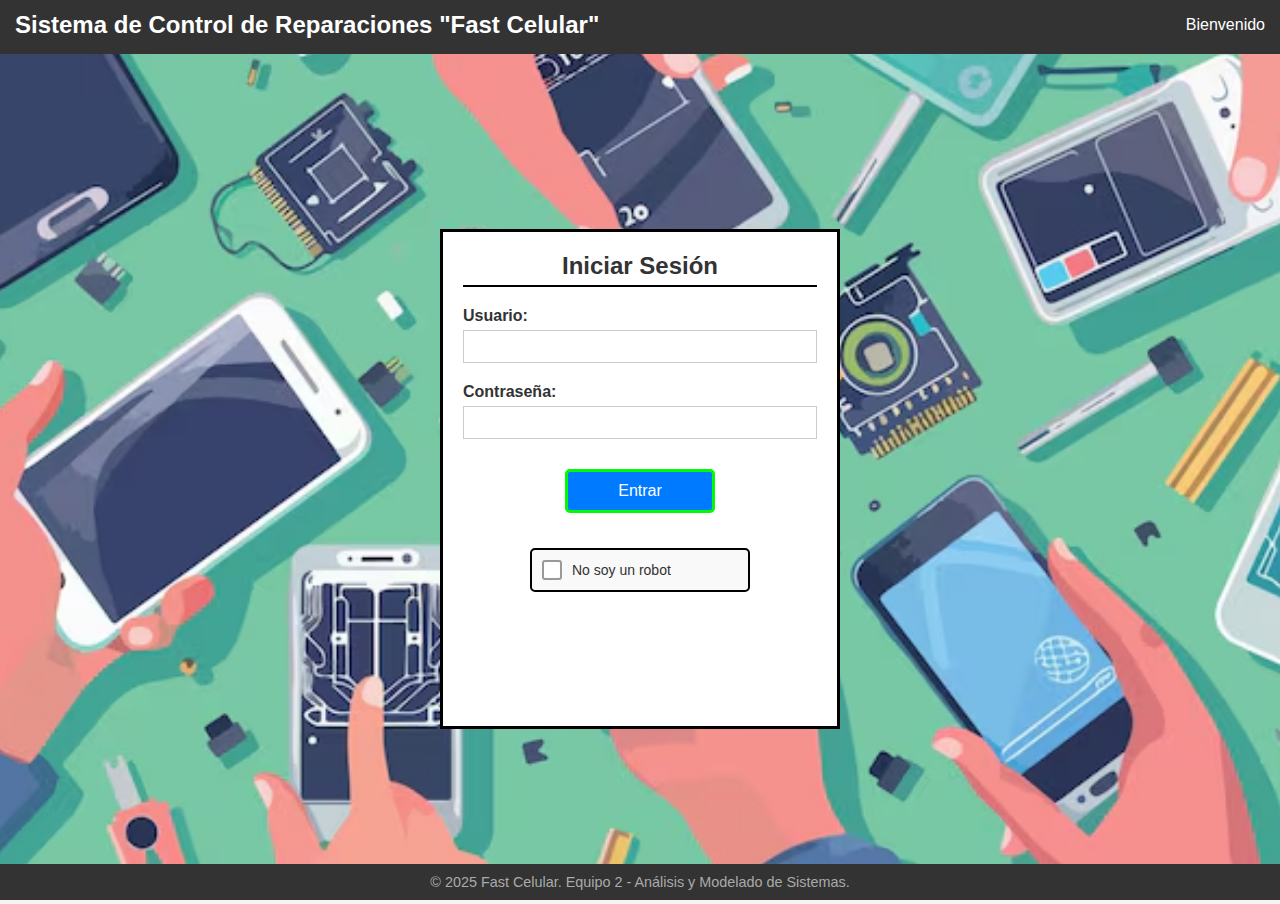
<file: index.html>
<!DOCTYPE html>
<html lang="es">
<head>
  <meta charset="UTF-8">
  <meta name="viewport" content="width=device-width, initial-scale=1.0">
  <title>Control de Registros - Fast Celular</title>
  <link rel="stylesheet" href="celular.css">
</head>
<body class="bodyindex">
  <header id="main-header">
    <h1>Sistema de Control de Reparaciones "Fast Celular"</h1>
    <div id="user-info">
      <span>Bienvenido</span>
    </div>
  </header>

  <main id="login-container">
    <form id="login-form">
      <h2>Iniciar Sesión</h2>
      <div class="form-group">
        <label for="usuario">Usuario:</label>
        <input type="text" id="usuario" name="usuario" required>
      </div>
      <div class="form-group">
        <label for="password">Contraseña:</label>
        <input type="password" id="password" name="password" required>
      </div>
      <button type="submit" class="btni"onclick="window.location.href='opciones.html'">Entrar</button>
      <div class="captcha-fake">
    <div class="checkbox"></div>
    <span>No soy un robot</span>
    </div>
    </form>
  </main>

  <footer id="main-footer">
    <p>&copy; 2025 Fast Celular. Equipo 2 - Análisis y Modelado de Sistemas.</p>
  </footer>
</body>
</html>
</file>
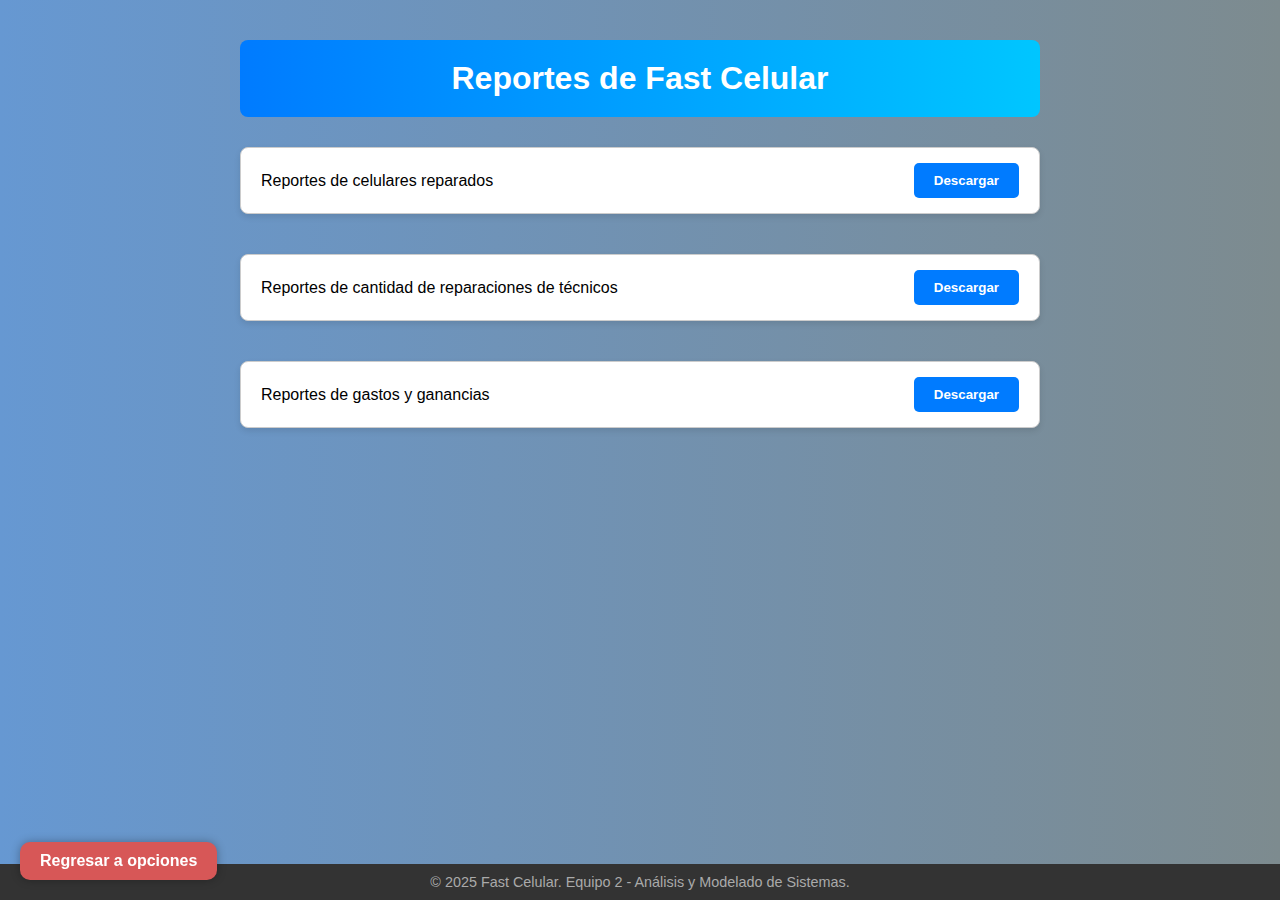
<file: descargandose.html>
<!DOCTYPE html>
<html lang="es">
<head>
  <meta charset="UTF-8">
  <meta name="viewport" content="width=device-width, initial-scale=1.0">
  <title>Reportes - Fast Celular</title>
  <link rel="stylesheet" href="celular.css">
</head>
<body class="reportesBody">

  <header id="reportesHeader">
    <h1>Reportes de Fast Celular</h1>
  </header>

  <main id="reportesMain">
    <section class="reporteItem">
      <span>Reportes de celulares reparados</span>
      <button class="descargarBtn" onclick="descargando(this)">Descargar</button>
    </section>

    <section class="reporteItem">
      <span>Reportes de cantidad de reparaciones de técnicos</span>
      <button class="descargarBtn" onclick="descargando(this)">Descargar</button>
    </section>

    <section class="reporteItem">
      <span>Reportes de gastos y ganancias</span>
      <button class="descargarBtn" onclick="descargando(this)">Descargar</button>
    </section>
  </main>
        <footer id="main-footer">
            <p>&copy; 2025 Fast Celular. Equipo 2 - Análisis y Modelado de Sistemas.</p>
        </footer>
         <button class="btnregresar2" onclick="window.location.href='opciones.html'">
   Regresar a opciones
</button>
  <script>
    function descargando(btn) {
      btn.textContent = "Descargando…";
      btn.disabled = true;
      setTimeout(() => {
        btn.textContent = "Descargar";
        btn.disabled = false;
      }, 2000); // vuelve a estado normal después de 2 segundos
    }
  </script>

</body>
</html>
</file>
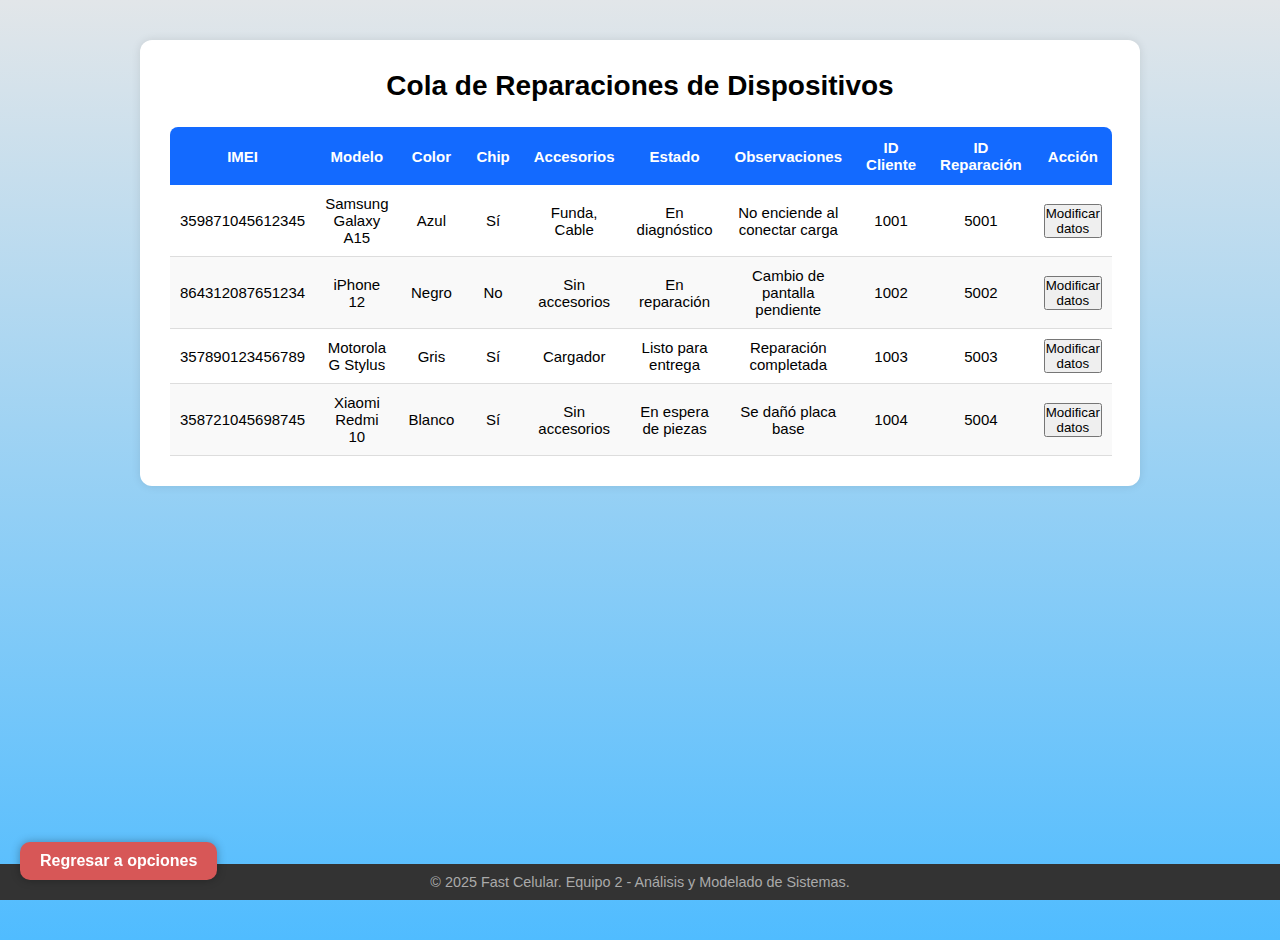
<file: listarepa.html>
<!DOCTYPE html>
<html lang="es">
<head>
    <meta charset="UTF-8">
    <meta name="viewport" content="width=device-width, initial-scale=1.0">
    <title>Lista de Reparaciones</title>
    <link rel="stylesheet" href="celular.css">
</head>
<body class="listabody">

    <div class="listacontenedor">
        <h1 class="listatitulo">Cola de Reparaciones de Dispositivos</h1>

        <table class="listatabla">
            <thead>
                <tr>
                    <th>IMEI</th>
                    <th>Modelo</th>
                    <th>Color</th>
                    <th>Chip</th>
                    <th>Accesorios</th>
                    <th>Estado</th>
                    <th>Observaciones</th>
                    <th>ID Cliente</th>
                    <th>ID Reparación</th>
                    <th>Acción</th>
                </tr>
            </thead>
            <tbody>
                <tr>
                    <td>359871045612345</td>
                    <td>Samsung Galaxy A15</td>
                    <td>Azul</td>
                    <td>Sí</td>
                    <td>Funda, Cable</td>
                    <td>En diagnóstico</td>
                    <td>No enciende al conectar carga</td>
                    <td>1001</td>
                    <td>5001</td>
                    <td><button class="listaboton"onclick="window.location.href='modificar.html'">Modificar datos</button></td>
                </tr>
                <tr>
                    <td>864312087651234</td>
                    <td>iPhone 12</td>
                    <td>Negro</td>
                    <td>No</td>
                    <td>Sin accesorios</td>
                    <td>En reparación</td>
                    <td>Cambio de pantalla pendiente</td>
                    <td>1002</td>
                    <td>5002</td>
                    <td><button class="listaboton"onclick="window.location.href='modificar.html'">Modificar datos</button></td>
                </tr>
                <tr>
                    <td>357890123456789</td>
                    <td>Motorola G Stylus</td>
                    <td>Gris</td>
                    <td>Sí</td>
                    <td>Cargador</td>
                    <td>Listo para entrega</td>
                    <td>Reparación completada</td>
                    <td>1003</td>
                    <td>5003</td>
                    <td><button class="listaboton"onclick="window.location.href='modificar.html'">Modificar datos</button></td>
                </tr>
                <tr>
                    <td>358721045698745</td>
                    <td>Xiaomi Redmi 10</td>
                    <td>Blanco</td>
                    <td>Sí</td>
                    <td>Sin accesorios</td>
                    <td>En espera de piezas</td>
                    <td>Se dañó placa base</td>
                    <td>1004</td>
                    <td>5004</td>
                    <td><button class="listaboton">Modificar datos</button></td>
                </tr>
            </tbody>
        </table>
    </div>
    <footer id="main-footer">
            <p>&copy; 2025 Fast Celular. Equipo 2 - Análisis y Modelado de Sistemas.</p>
        </footer>
<button class="btnregresar2" onclick="window.location.href='opciones.html'">
   Regresar a opciones
</button>
</body>
</html>
</file>
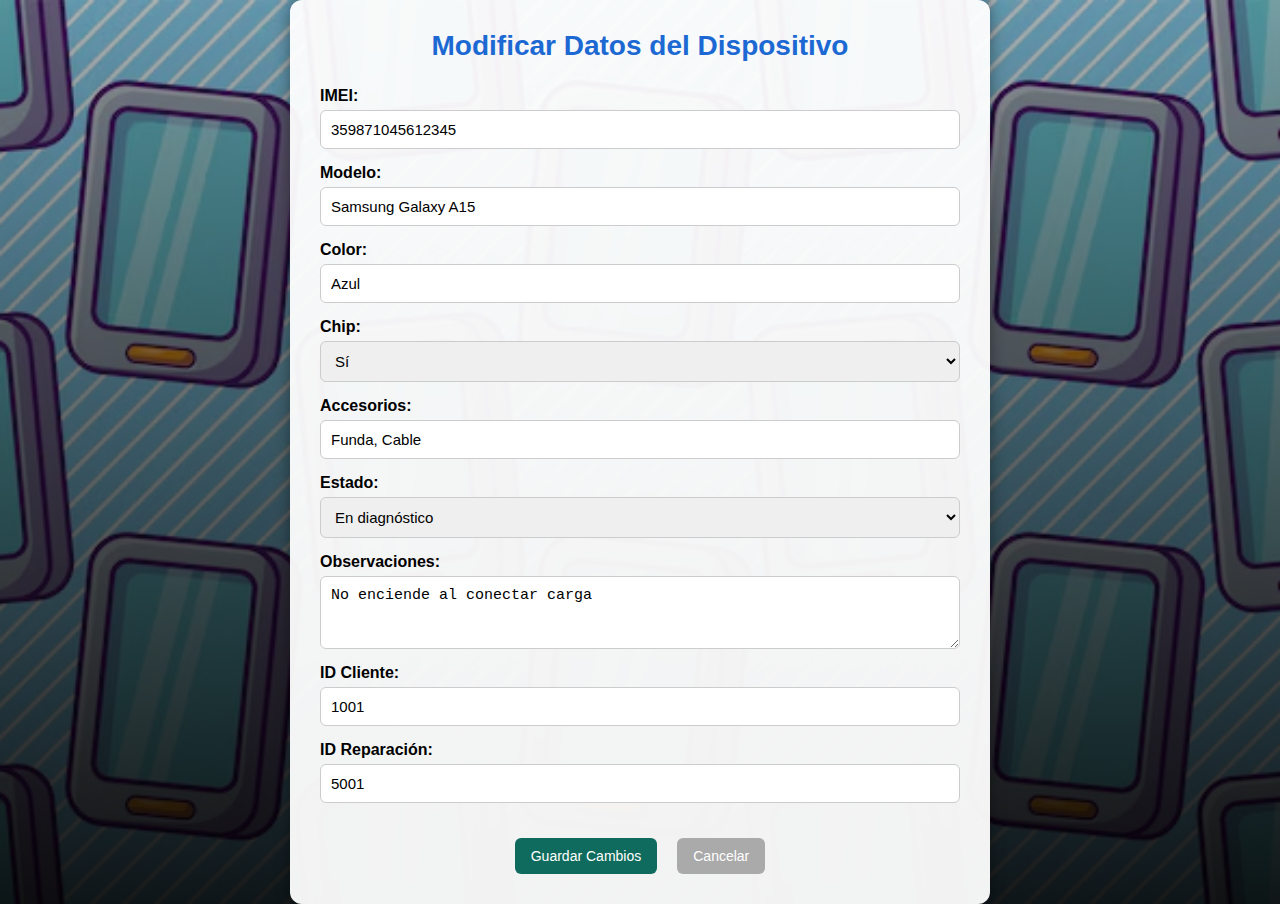
<file: modificar.html>
<!DOCTYPE html>
<html lang="es">
<head>
    <meta charset="UTF-8">
    <meta name="viewport" content="width=device-width, initial-scale=1.0">
    <title>Modificar Datos del Dispositivo</title>
    <link rel="stylesheet" href="celular.css">
</head>
<body class="modibody">

    <div class="modicontenedor">
        <h1 class="modititulo">Modificar Datos del Dispositivo</h1>

        <form class="modiformulario">
            <div class="modigrupo">
                <label for="modiimei">IMEI:</label>
                <input type="text" id="modiimei" name="imei" value="359871045612345">
            </div>

            <div class="modigrupo">
                <label for="modimodelo">Modelo:</label>
                <input type="text" id="modimodelo" name="modelo" value="Samsung Galaxy A15">
            </div>

            <div class="modigrupo">
                <label for="modicolor">Color:</label>
                <input type="text" id="modicolor" name="color" value="Azul">
            </div>

            <div class="modigrupo">
                <label for="modichip">Chip:</label>
                <select id="modichip" name="chip">
                    <option value="si" selected>Sí</option>
                    <option value="no">No</option>
                </select>
            </div>

            <div class="modigrupo">
                <label for="modiaccesorios">Accesorios:</label>
                <input type="text" id="modiaccesorios" name="accesorios" value="Funda, Cable">
            </div>

            <div class="modigrupo">
                <label for="modiestado">Estado:</label>
                <select id="modiestado" name="estado">
                    <option value="diagnostico" selected>En diagnóstico</option>
                    <option value="reparacion">En reparación</option>
                    <option value="espera">En espera de piezas</option>
                    <option value="entrega">Listo para entrega</option>
                </select>
            </div>

            <div class="modigrupo">
                <label for="modiobservaciones">Observaciones:</label>
                <textarea id="modiobservaciones" name="observaciones" rows="3">No enciende al conectar carga</textarea>
            </div>

            <div class="modigrupo">
                <label for="modiid_cliente">ID Cliente:</label>
                <input type="number" id="modiid_cliente" name="id_cliente" value="1001">
            </div>

            <div class="modigrupo">
                <label for="modiid_reparacion">ID Reparación:</label>
                <input type="number" id="modiid_reparacion" name="id_reparacion" value="5001">
            </div>

            <div class="modibotones">
                <button type="button" class="modiboton"onclick="window.location.href='listarepa.html'">Guardar Cambios</button>
                <a  class="modiboton modi-cancelar"onclick="window.location.href='opciones.html'">Cancelar</a>
            </div>
        </form>
    </div>

</body>
</html>
</file>
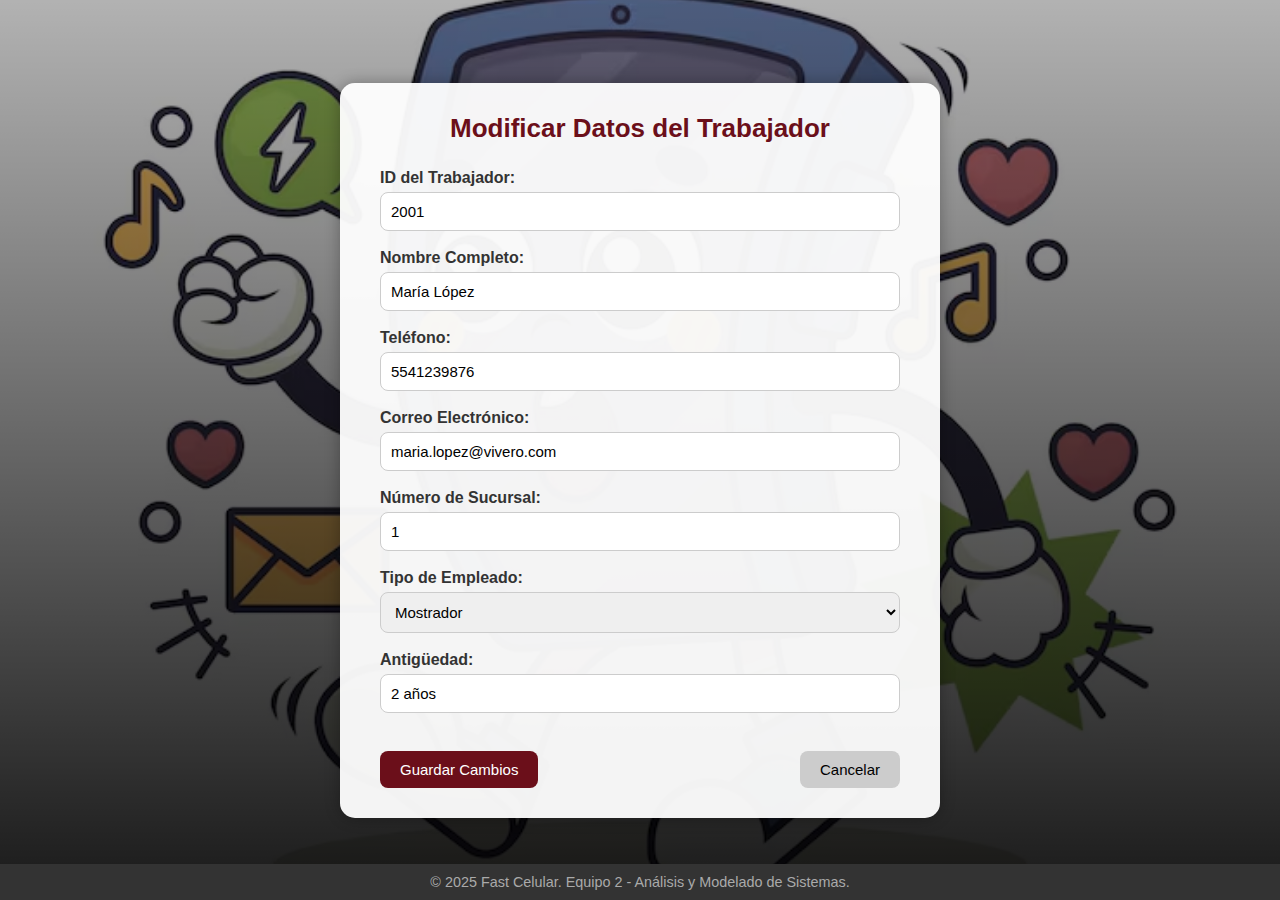
<file: modifTrabajador.html>
<!DOCTYPE html>
<html lang="es">
<head>
    <meta charset="UTF-8">
    <meta name="viewport" content="width=device-width, initial-scale=1.0">
    <title>Modificar Datos del Trabajador</title>
    <link rel="stylesheet" href="celular.css">
</head>
<body class="modtrabbody">

    <div class="modtrabcontenedor">
        <h1 class="modtrabtitulo">Modificar Datos del Trabajador</h1>

        <form class="modtrabformulario">
            <div class="modtrabgrupo">
                <label for="modtrabid">ID del Trabajador:</label>
                <input type="text" id="modtrabid" name="modtrabid" value="2001" readonly>
            </div>

            <div class="modtrabgrupo">
                <label for="modtrabnombre">Nombre Completo:</label>
                <input type="text" id="modtrabnombre" name="modtrabnombre" value="María López">
            </div>

            <div class="modtrabgrupo">
                <label for="modtrabtelefono">Teléfono:</label>
                <input type="text" id="modtrabtelefono" name="modtrabtelefono" value="5541239876">
            </div>

            <div class="modtrabgrupo">
                <label for="modtrabcorreo">Correo Electrónico:</label>
                <input type="email" id="modtrabcorreo" name="modtrabcorreo" value="maria.lopez@vivero.com">
            </div>

            <div class="modtrabgrupo">
                <label for="modtrabsucursal">Número de Sucursal:</label>
                <input type="number" id="modtrabsucursal" name="modtrabsucursal" value="1">
            </div>

            <div class="modtrabgrupo">
                <label for="modtrabtipo">Tipo de Empleado:</label>
                <select id="modtrabtipo" name="modtrabtipo">
                    <option value="Mostrador" selected>Mostrador</option>
                    <option value="Técnico">Técnico</option>
                </select>
            </div>

            <div class="modtrabgrupo">
                <label for="modtrabantiguedad">Antigüedad:</label>
                <input type="text" id="modtrabantiguedad" name="modtrabantiguedad" value="2 años">
            </div>

            <div class="modtrabbotones">
                <button type="button" class="modtrabbtn-guardar"onclick="window.location.href='personal.html'">Guardar Cambios</button>
                <button type="button" class="modtrabbtn-cancelar" onclick="window.location.href='personal.html'">Cancelar</button>
            </div>
        </form>
    </div>
<footer id="main-footer">
            <p>&copy; 2025 Fast Celular. Equipo 2 - Análisis y Modelado de Sistemas.</p>
        </footer>
</body>
</html>
</file>
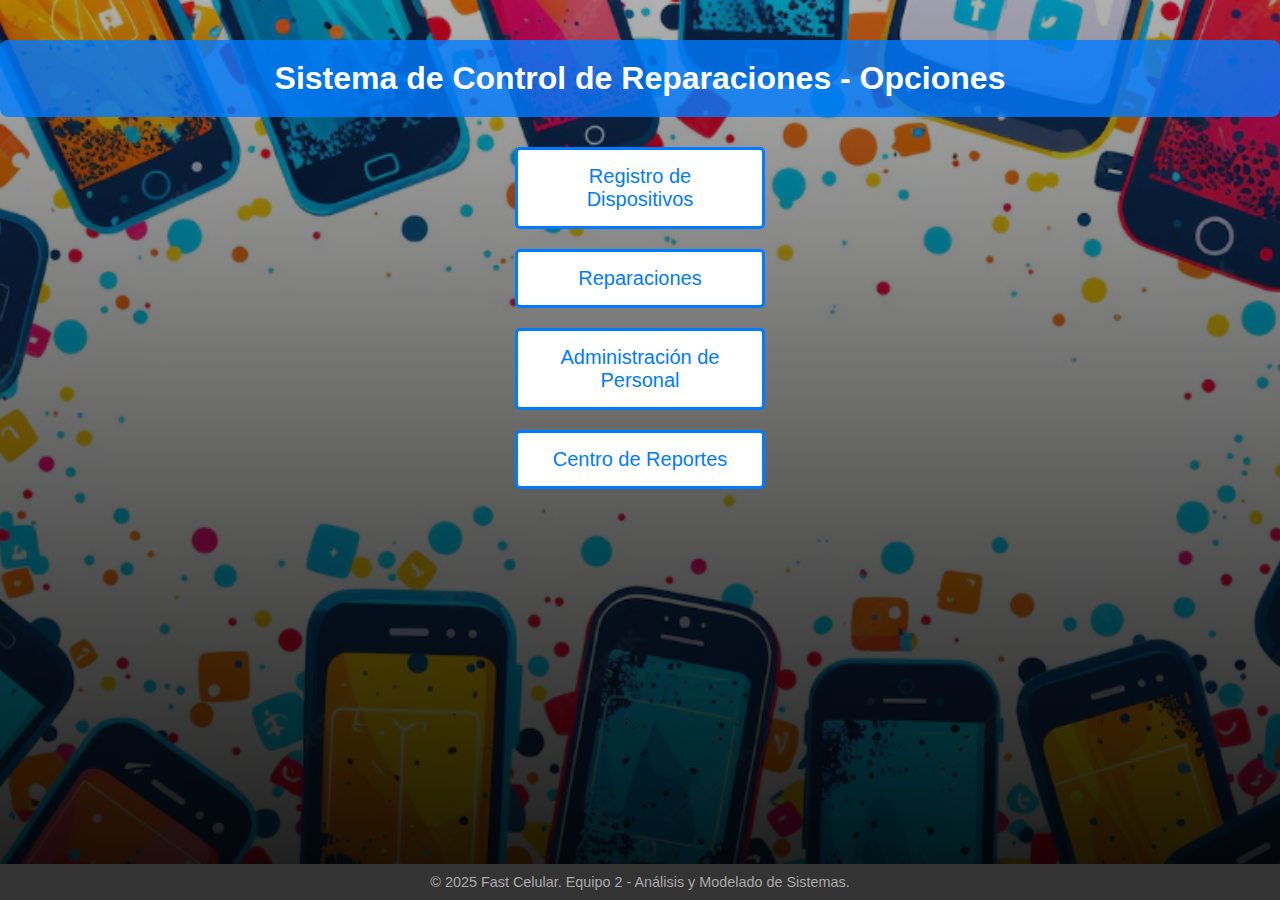
<file: opciones.html>
<!DOCTYPE html>
<html lang="en">
<head>
    <meta charset="UTF-8">
    <meta name="viewport" content="width=device-width, initial-scale=1.0">
    <title>Opciones</title>
    <link rel="stylesheet" href="celular.css">
</head>
<body class="opcBody">
     <header id="opcHeader">
    <h1>Sistema de Control de Reparaciones - Opciones</h1>
  </header>

  <main id="opcMainContainer">
    
    <nav id="opcMenu">
      <button class="opcBoton" onclick="window.location.href='registrodisp.html'">Registro de Dispositivos</button>
      <button class="opcBoton" onclick="window.location.href='listarepa.html'">Reparaciones</button>
      <button class="opcBoton" onclick="window.location.href='personal.html'">Administración de Personal</button>
      <button class="opcBoton" onclick="window.location.href='descargandose.html'">Centro de Reportes</button>
    </nav>

  </main>
        <footer id="main-footer">
            <p>&copy; 2025 Fast Celular. Equipo 2 - Análisis y Modelado de Sistemas.</p>
        </footer>
</body>
</html>
</file>
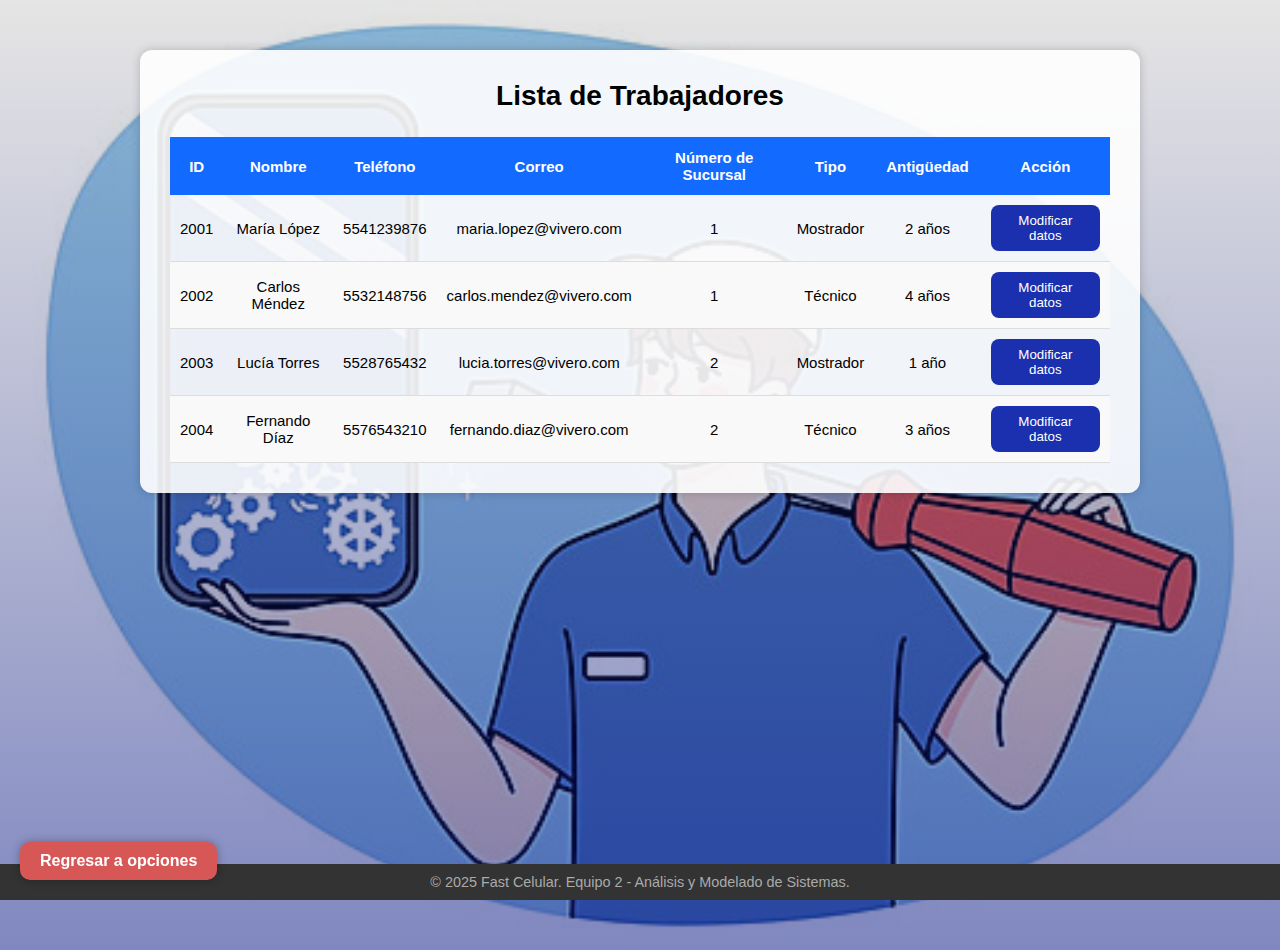
<file: personal.html>
<!DOCTYPE html>
<html lang="es">
<head>
    <meta charset="UTF-8">
    <meta name="viewport" content="width=device-width, initial-scale=1.0">
    <title>Lista de Trabajadores</title>
    <link rel="stylesheet" href="celular.css">
</head>
<body class="trabbod">

    <div class="trabcontenedor">
        <h1 class="trabtitulo">Lista de Trabajadores</h1>

        <table class="trabtabla">
            <thead>
                <tr>
                    <th>ID</th>
                    <th>Nombre</th>
                    <th>Teléfono</th>
                    <th>Correo</th>
                    <th>Número de Sucursal</th>
                    <th>Tipo</th>
                    <th>Antigüedad</th>
                    <th>Acción</th>
                </tr>
            </thead>
            <tbody>
                <tr>
                    <td>2001</td>
                    <td>María López</td>
                    <td>5541239876</td>
                    <td>maria.lopez@vivero.com</td>
                    <td>1</td>
                    <td>Mostrador</td>
                    <td>2 años</td>
                    <td><button class="trabbtn"onclick="window.location.href='modifTrabajador.html'">Modificar datos</button></td>
                </tr>
                <tr>
                    <td>2002</td>
                    <td>Carlos Méndez</td>
                    <td>5532148756</td>
                    <td>carlos.mendez@vivero.com</td>
                    <td>1</td>
                    <td>Técnico</td>
                    <td>4 años</td>
                    <td><button class="trabbtn"onclick="window.location.href='modifTrabajador.html'">Modificar datos</button></td>
                </tr>
                <tr>
                    <td>2003</td>
                    <td>Lucía Torres</td>
                    <td>5528765432</td>
                    <td>lucia.torres@vivero.com</td>
                    <td>2</td>
                    <td>Mostrador</td>
                    <td>1 año</td>
                    <td><button class="trabbtn"onclick="window.location.href='modifTrabajador.html'">Modificar datos</button></td>
                </tr>
                <tr>
                    <td>2004</td>
                    <td>Fernando Díaz</td>
                    <td>5576543210</td>
                    <td>fernando.diaz@vivero.com</td>
                    <td>2</td>
                    <td>Técnico</td>
                    <td>3 años</td>
                    <td><button class="trabbtn"onclick="window.location.href='modifTrabajador.html'">Modificar datos</button></td>
                </tr>
            </tbody>
        </table>
    </div><footer id="main-footer">
            <p>&copy; 2025 Fast Celular. Equipo 2 - Análisis y Modelado de Sistemas.</p>
        </footer>
 <button class="btnregresar2" onclick="window.location.href='opciones.html'">
   Regresar a opciones
</button>
</body>
</html>
</file>
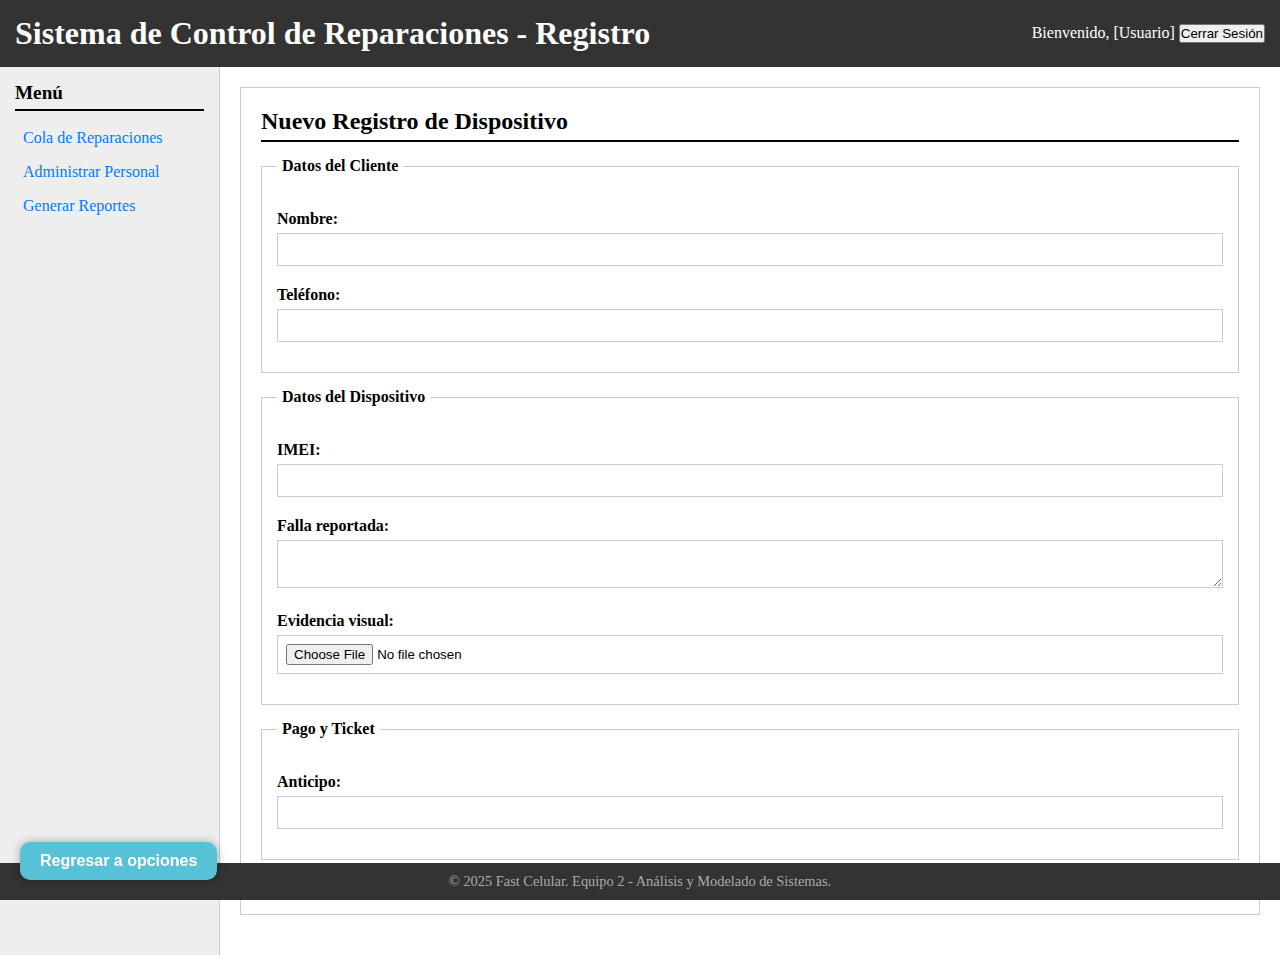
<file: registrodisp.html>
<!DOCTYPE html>
<html lang="en">
<head>
    <meta charset="UTF-8">
    <meta name="viewport" content="width=device-width, initial-scale=1.0">
    <title>Registrar dispositivo</title>
    <link rel="stylesheet" href="celular.css">
</head>
<body>
        <div id="app-wrapper" class="hidden">

       <header id="registroHeader">
            <h1>Sistema de Control de Reparaciones - Registro</h1>
            <div id="registroUserInfo">
                <span>Bienvenido, [Usuario]</span>
                <button id="registroLogoutButton">Cerrar Sesión</button>
            </div>
        </header>

        <nav id="main-nav">
            <h2>Menú</h2>
            <ul>
                <li><a href="#cola-reparaciones"onclick="window.location.href='listarepa.html'">Cola de Reparaciones</a></li>
                <li><a href="#admin-usuarios"onclick="window.location.href='personal.html'">Administrar Personal</a></li>
                <li><a href="#reportes"onclick="window.location.href='descargandose.html'">Generar Reportes</a></li>
            </ul>
        </nav>

        <main id="app-content">
            
            <section id="registro-dispositivo">
                <h2>Nuevo Registro de Dispositivo</h2>
                
                <form id="form-nuevo-registro">
                    
                    <fieldset>
                        <legend>Datos del Cliente</legend>
                        <div class="form-group">
                            <label for="cliente-nombre">Nombre:</label>
                            <input type="text" id="cliente-nombre" name="cliente-nombre">
                        </div>
                        <div class="form-group">
                            <label for="cliente-telefono">Teléfono:</label>
                            <input type="tel" id="cliente-telefono" name="cliente-telefono">
                        </div>
                    </fieldset>

                    <fieldset>
                        <legend>Datos del Dispositivo</legend>
                        <div class="form-group">
                            <label for="dispo-imei">IMEI:</label>
                            <input type="text" id="dispo-imei" name="dispo-imei" required>
                        </div>
                        <div class="form-group">
                            <label for="dispo-falla">Falla reportada:</label>
                            <textarea id="dispo-falla" name="dispo-falla"></textarea>
                        </div>
                        <div class="form-group">
                            <label for="dispo-evidencia-fotos">Evidencia visual:</label>
                            <input type="file" id="dispo-evidencia-fotos" name="dispo-evidencia-fotos">
                        </div>
                    </fieldset>
                    
                    <fieldset>
                        <legend>Pago y Ticket</legend>
                        <div class="form-group">
                            <label for="pago-anticipo">Anticipo:</label>
                            <input type="number" id="pago-anticipo" name="pago-anticipo">
                        </div>
                    </fieldset>
                    
                    <button type="button"onclick="window.location.href='opciones.html'">Registrar y Generar Ticket/QR</button>
                </form>
            </section>

            <section id="vista-tecnico" class="hidden">
                <h2>Detalle de Reparación (Técnico)</h2>
                
                <form id="form-diagnostico-tecnico">
                    <fieldset>
                        <legend>Diagnóstico</legend>
                        <div class="form-group">
                            <label for="tecnico-diagnostico">Diagnóstico y Costo:</label>
                            <textarea id="tecnico-diagnostico" name="tecnico-diagnostico"></textarea>
                        </div>
                        <div class="form-group">
                            <label for="tecnico-evidencia">Evidencia de reparación:</label>
                            <input type="file" id="tecnico-evidencia" name="tecnico-evidencia">
                        </div>
                    </fieldset>
                    
                    <button type="button" id="btn-marcar-finalizado">Marcar como Finalizado</button>
                </form>
            </section>
        </main>
        <footer id="main-footer">
            <p>&copy; 2025 Fast Celular. Equipo 2 - Análisis y Modelado de Sistemas.</p>
        </footer>

    </div> 
      <button class="btnregresar" onclick="window.location.href='opciones.html'">
   Regresar a opciones
</button>
</body>
</html>
</file>
<file: celular.css>
* {
    margin: 0;
    padding: 0;
    box-sizing: border-box;
}

.bodyindex {
  font-family: sans-serif;
  background-color: #f4f4f4;
  color: #333;
  background-image: url("fondoindex.jpg");
  background-size: cover;          
  background-position: center;     
  background-repeat: no-repeat;    
  height: 100vh;                  
  display: flex;
  flex-direction: column;
  align-items: center;
  justify-content: center;
}

.hidden {
    display: none;
}
#login-container {
    display: flex;
    justify-content: center;
    align-items: center;
    min-height: calc(100vh - 50px); 


}
#login-form {
    background: #fff;
    border: 3px solid #000000;
    padding: 20px;
    margin: 50px auto;
    width: 90%;
    max-width: 400px;
    width: 400px;
    height: 500px;
}

#login-form h2 {
    text-align: center;
    margin-bottom: 20px;
}

#app-wrapper {
    display: grid;
    grid-template-areas:
        "header header"
        "nav    content"
        "footer footer";
    grid-template-columns: 220px 1fr;
    grid-template-rows: auto 1fr auto;
    min-height: 100vh;
}

#main-header {
  width: 100%;            
  background-color: #333;
  color: white;
  padding: 15px;
  display: flex;
  justify-content: space-between;
  align-items: center;
}

#main-header h1 {
    font-size: 1.5rem;
}

#main-nav {
    grid-area: nav;
    background-color: #eee;
    padding: 15px;
    border-right: 1px solid #ccc;
}

#app-content {
    grid-area: content;
    padding: 20px;
    overflow-y: auto;
}

#main-footer {
    position: fixed;
    bottom: 0;
    left: 0;
    width: 100%;
    background-color: #333;
    color: #aaa;
    text-align: center;
    padding: 10px;
    font-size: 0.9rem;
}

h2 {
    margin-bottom: 15px;
    border-bottom: 2px solid #000000;
    padding-bottom: 5px;
}

section {
    background-color: #fff;
    border: 1px solid #ccc;
    padding: 20px;
    margin-bottom: 20px;
}

fieldset {
    border: 1px solid #ccc;
    padding: 15px;
    margin-bottom: 15px;
}

legend {
    font-weight: bold;
    padding: 0 5px;
}

.form-group {
    margin-bottom: 15px;
    margin: 15px auto;       
    margin-top: 20px;
}

.form-group label {
    display: block;
    margin-bottom: 5px;
    font-weight: bold;
}

input[type="text"],
input[type="tel"],
input[type="email"],
input[type="password"],
input[type="number"],
input[type="file"],
textarea {
    width: 100%;
    padding: 8px;
    border: 1px solid #ccc;
}

.btni {
  background-color: #007bff;
  color: white;
  border: none;
  padding: 10px 15px;
  cursor: pointer;
  display: block;         
  margin: 15px auto;       
  margin-top: 30px;       
  border-radius: 5px; 
  border: 3px solid #03f907;    
  font-size: 16px;  
  width: 150px;
}

button:hover {
    background-color: #0056b3;
}
.captcha-fake {
  display: flex;
  align-items: center;
  justify-content: flex-start; 
  width: 220px;               
  margin: 35px auto 0 auto;    
  padding: 10px;
  border: 2px solid #000;       
  border-radius: 5px;
  background-color: #f9f9f9;
  font-family: sans-serif;
  font-size: 14px;
  color: #333;
  cursor: pointer;
}

.captcha-fake .checkbox {
  width: 20px;
  height: 20px;
  border: 2px solid #999;
  border-radius: 3px;
  margin-right: 10px;
  background-color: white;
  cursor: pointer;
  display: flex;
  align-items: center;
  justify-content: center;

}

.captcha-fake .checkbox:hover {
  border-color: #007bff;
}

#main-nav h2 {
    font-size: 1.2rem;
    margin-bottom: 10px;
}

#main-nav ul {
    list-style: none;
}

#main-nav a {
    display: block;
    padding: 8px;
    text-decoration: none;
    color: #007bff;
}

#main-nav a:hover {
    background-color: #ddd;
}
 /* opc------------------------------------------------------------------------------------------- */

.opcBody {
  font-family: sans-serif;
  color: #333;

  background: linear-gradient(rgba(0,0,0,0.3), rgba(0,0,0,0.9)), url("fondoOpc.png") no-repeat center center;
  background-size: cover;  
  height: 100vh;
  display: flex;
  flex-direction: column;
  align-items: center;
  justify-content: flex-start;
  padding-top: 40px;      
}

#opcHeader {
  width: 100%;
  text-align: center;
  background-color: rgba(0, 123, 255, 0.8);
  color: white;
  padding: 20px;
  border-radius: 8px;
  margin-bottom: 30px;
}

#opcMainContainer {
  display: flex;
  flex-direction: column;
  align-items: center;
  width: 100%;
}

#opcMenu {
  display: flex;
  flex-direction: column;
  align-items: center;
  gap: 20px; 
  width: 250px;
}

.opcBoton {
  width: 100%;
  padding: 15px;
  font-size: 20px;
  border-radius: 5px;
  border: 3px solid #007bff;
  background-color: #fff;
  color: #007bff;
  cursor: pointer;
  transition: all 0.3s ease;
}

.opcBoton:hover {
  background-color: #007bff;
  color: #fff;
  border-color: #0056b3;
}


/* lista------------------------------------------------------------------------------------------- */

.listabody {
    font-family: "Arial", sans-serif;
    background-color: #f4f4f4;
    margin: 0;
    padding: 0;
    background: linear-gradient(to bottom, #e2e6e9, #50bcff);
      min-height: 100vh;
}

.listacontenedor {
    width: 90%;
    max-width: 1000px;
    margin: 40px auto;
    background: #fff;
    border-radius: 12px;
    box-shadow: 0 0 10px rgba(0, 0, 0, 0.1);
    padding: 30px;
}

.listatitulo {
    text-align: center;
    color: #000000;
    margin-bottom: 25px;
    font-size: 28px;
}

.listatabla {
    width: 100%;
    border-collapse: collapse;
    font-size: 15px;
}

.listatabla th {
    background-color: #136aff;
    color: white;
    padding: 12px;
    text-align: center;
}

.listatabla td {
    padding: 10px;
    text-align: center;
    border-bottom: 1px solid #ddd;
}

.listatabla tr:nth-child(even) {
    background-color: #f9f9f9;
}

.listatabla tr:hover {
    background-color: #f1f1f1;
}

.listatabla th:first-child {
    border-top-left-radius: 8px;
}

.listatabla th:last-child {
    border-top-right-radius: 8px;
}
/* modificar------------------------------------------------------------------------------------------- */

.modibody {
    font-family: "Arial", sans-serif;
    margin: 0;
    padding: 0;
    background: linear-gradient(rgba(0,0,0,0.3), rgba(0,0,0,0.9)), url("fondomodi.jpg") no-repeat center center;
    background-size: cover;
    display: flex;
    align-items: center;
    justify-content: center;
    min-height: 100vh;
}

.modicontenedor {
    width: 90%;
    max-width: 700px;
    background: rgba(255, 255, 255, 0.95);
    border-radius: 12px;
    box-shadow: 0 0 15px rgba(0,0,0,0.4);
    padding: 30px;
}

.modititulo {
    text-align: center;
    color: #1d69d3;
    margin-bottom: 25px;
    font-size: 28px;
}

.modiformulario {
    display: flex;
    flex-direction: column;
    gap: 15px;
}

.modigrupo {
    display: flex;
    flex-direction: column;
}

.modigrupo label {
    font-weight: bold;
    color: #000000;
    margin-bottom: 5px;
}

.modigrupo input,
.modigrupo select,
.modigrupo textarea {
    padding: 10px;
    border: 1px solid #ccc;
    border-radius: 6px;
    font-size: 15px;
}

.modigrupo input:focus,
.modigrupo select:focus,
.modigrupo textarea:focus {
    border-color: #0f2c6b;
    outline: none;
    box-shadow: 0 0 4px rgba(15, 66, 107, 0.3);
}

.modibotones {
    display: flex;
    justify-content: center;
    gap: 20px;
    margin-top: 20px;
}

.modiboton {
    background-color: #0f6b5d;
    color: white;
    border: none;
    border-radius: 6px;
    padding: 10px 16px;
    cursor: pointer;
    font-size: 14px;
    text-decoration: none;
    text-align: center;
    transition: background-color 0.3s, transform 0.2s;
}

.modiboton:hover {
    background-color: #2189ce;
    transform: scale(1.05);
}

.modiboton:active {
    transform: scale(0.98);
}

.modi-cancelar {
    background-color: #aaa;
}

.modi-cancelar:hover {
    background-color: #888;
}
/* personal------------------------------------------------------------------------------------------- */

.trabbod {
    font-family: "Arial", sans-serif;
    background-color: #f4f4f4;
    margin: 0;
    padding: 0;
    background: linear-gradient(rgba(0,0,0,0.1), rgba(2, 17, 130, 0.5)), url("fondopersonal.jpg") no-repeat center center;
    background-size: cover;
      height: 100vh;
}

.trabcontenedor {
    width: 90%;
    max-width: 1000px;
    margin: 50px auto;
    background: rgba(255, 255, 255, 0.9);
    border-radius: 12px;
    box-shadow: 0 0 10px rgba(0, 0, 0, 0.2);
    padding: 30px;
}

.trabtitulo {
    text-align: center;
    color: #000000;
    margin-bottom: 25px;
    font-size: 28px;
}

.trabtabla {
    width: 100%;
    border-collapse: collapse;
    font-size: 15px;
}

.trabtabla th {
    background-color: #136aff;
    color: white;
    padding: 12px;
    text-align: center;
}

.trabtabla td {
    padding: 10px;
    text-align: center;
    border-bottom: 1px solid #ddd;
}

.trabtabla tr:nth-child(even) {
    background-color: #f9f9f9;
}

.trabtabla tr:hover {
    background-color: #f1f1f1;
}

.trabbtn {
    background-color: #1a30ae;
    color: white;
    border: none;
    padding: 8px 15px;
    border-radius: 8px;
    cursor: pointer;
    transition: 0.3s;
}

.trabbtn:hover {
    background-color: #1a6eff;
}




/* modifpersonal------------------------------------------------------------------------------------------- */




.modtrabbody {
    font-family: "Arial", sans-serif;
    margin: 0;
    padding: 0;
    background: linear-gradient(rgba(0,0,0,0.3), rgba(0,0,0,0.9)), 
                url("iconito.jpg") no-repeat center center;
    background-size: cover;
    display: flex;
    align-items: center;
    justify-content: center;
    min-height: 100vh;
}

.modtrabcontenedor {
    background: rgba(255, 255, 255, 0.95);
    padding: 30px 40px;
    border-radius: 15px;
    width: 90%;
    max-width: 600px;
    box-shadow: 0 0 15px rgba(0,0,0,0.3);
}

.modtrabtitulo {
    text-align: center;
    color: #6b0f1a;
    margin-bottom: 25px;
    font-size: 26px;
}

.modtrabformulario {
    display: flex;
    flex-direction: column;
    gap: 18px;
}

.modtrabgrupo {
    display: flex;
    flex-direction: column;
}

.modtrabgrupo label {
    font-weight: bold;
    margin-bottom: 5px;
    color: #333;
}

.modtrabgrupo input,
.modtrabgrupo select {
    padding: 10px;
    border-radius: 8px;
    border: 1px solid #ccc;
    font-size: 15px;
    transition: 0.3s;
}

.modtrabgrupo input:focus,
.modtrabgrupo select:focus {
    border-color: #6b0f1a;
    outline: none;
    box-shadow: 0 0 5px rgba(107, 15, 26, 0.3);
}

.modtrabbotones {
    display: flex;
    justify-content: space-between;
    margin-top: 20px;
}

.modtrabbtn-guardar,
.modtrabbtn-cancelar {
    padding: 10px 20px;
    border: none;
    border-radius: 8px;
    cursor: pointer;
    font-size: 15px;
    transition: background 0.3s;
}

.modtrabbtn-guardar {
    background-color: #6b0f1a;
    color: white;
}

.modtrabbtn-guardar:hover {
    background-color: #8b1c25;
}

.modtrabbtn-cancelar {
    background-color: #ccc;
}

.modtrabbtn-cancelar:hover {
    background-color: #aaa;
}


/* modifpersonal------------------------------------------------------------------------------------------- */



.reportesBody {
  font-family: sans-serif;
  background-color: #f4f4f4;
  min-height: 100vh;
  display: flex;
  flex-direction: column;
  align-items: center;
  padding: 40px 20px;
  background: linear-gradient(90deg, #6698d2, #7d8b8f);
}


#reportesHeader {
  width: 100%;
  max-width: 800px;
  text-align: center;
  background: linear-gradient(90deg, #007bff, #00c6ff);
  color: white;
  padding: 20px;
  border-radius: 8px;
  margin-bottom: 30px;
}

#reportesMain {
  width: 100%;
  max-width: 800px;
  display: flex;
  flex-direction: column;
  gap: 20px;
}

.reporteItem {
  display: flex;
  justify-content: space-between;
  align-items: center;
  background-color: #fff;
  padding: 15px 20px;
  border-radius: 8px;
  border: 1px solid #ccc;
  box-shadow: 0 3px 6px rgba(0,0,0,0.1);
}

.descargarBtn {
  padding: 10px 20px;
  background-color: #007bff;
  color: white;
  border: none;
  border-radius: 5px;
  cursor: pointer;
  font-weight: bold;
  transition: background 0.3s;
}

.descargarBtn:hover:not(:disabled) {
  background-color: #0056b3;
}

.descargarBtn:disabled {
  background-color: #999;
  cursor: not-allowed;
}





















#registroHeader {
    width: 100%;
    background-color: #333;
    color: white;
    padding: 15px;
    display: flex;
    justify-content: space-between;
    align-items: center;
    grid-area: header;
}





.btnregresar {
  background-color: #57c2d7;
  color: white;
  border: none;
  border-radius: 10px;
  padding: 10px 20px;
  font-size: 1rem;
  font-weight: bold;
  cursor: pointer;
  transition: 0.3s;
  position: fixed;     /* siempre visible en la esquina */
  bottom: 20px;
  left: 20px;
  box-shadow: 0 0 10px rgba(0, 0, 0, 0.3);
}

.btnregresar:hover {
  background-color: #7bb6c2;
}
.btnregresar2 {
  background-color: #d75757;
  color: white;
  border: none;
  border-radius: 10px;
  padding: 10px 20px;
  font-size: 1rem;
  font-weight: bold;
  cursor: pointer;
  transition: 0.3s;
  position: fixed;     /* siempre visible en la esquina */
  bottom: 20px;
  left: 20px;
  box-shadow: 0 0 10px rgba(0, 0, 0, 0.3);
}

.btnregresar2:hover {
  background-color: #b11d1d;
}
</file>
